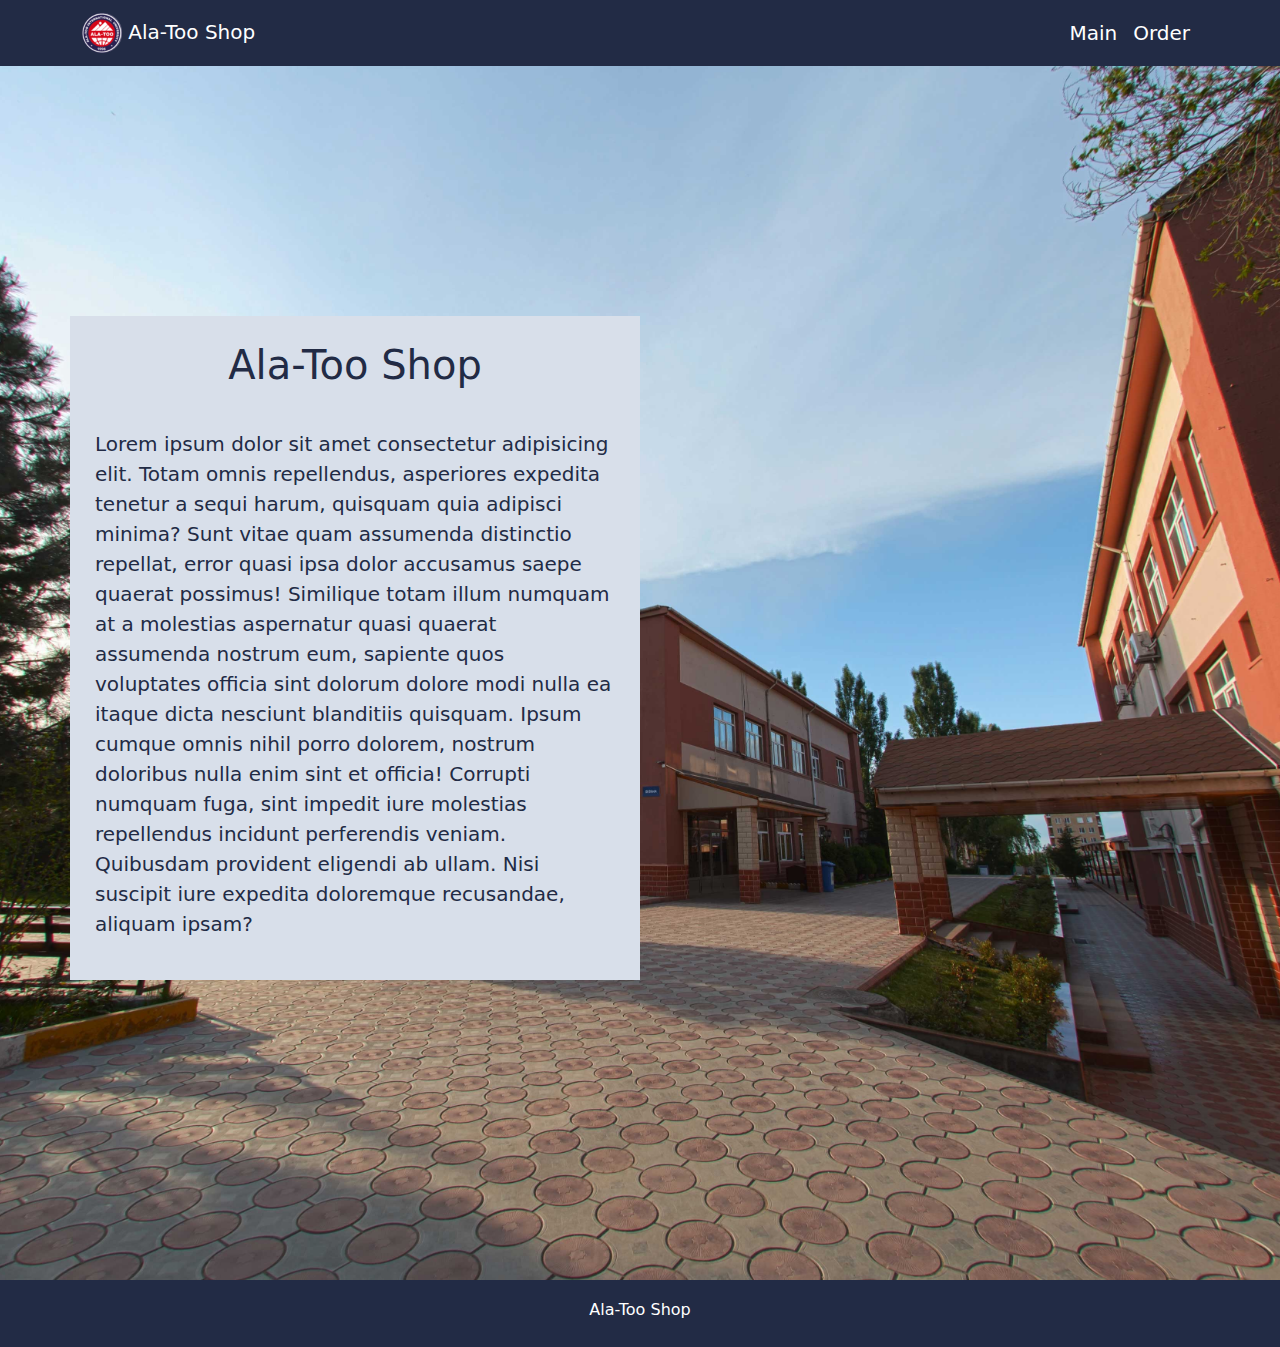
<file: target/classes/templates/index.html>
<!doctype html>
<html xmlns="http://www.w3.org/1999/xhtml"
      xmlns:th="http://thymeleaf.org">
<head>
    <meta charset="UTF-8">
    <meta name="viewport"
          content="width=device-width, user-scalable=no, initial-scale=1.0, maximum-scale=1.0, minimum-scale=1.0">
    <meta http-equiv="X-UA-Compatible" content="ie=edge">
    <link rel="stylesheet" type="text/css" media="all" href="../static/css/bootstrap.min.css"
          th:href="@{/css/bootstrap.min.css}">
    <link rel="stylesheet" type="text/css" media="all" href="../static/css/style.css" th:href="@{/css/style.css}">
    <title>QuRegWeb</title>
</head>
<body>
<nav class="navbar fixed-static-top navbar-expand-lg nav_style">
    <div class="container">
        <div class="navbar-brand" href="#">
            <img src="../static/img/Logo.png" th:src="@{/img/Logo.png}" width="40" height="40"
                 class="img-fluid d-inline-block align-text-center" alt="logo">
            Ala-Too Shop
        </div>
        <div class="collapse navbar-collapse" id="navbarNav">
            <ul class="navbar-nav ms-auto mb-2 mb-lg-0">
                <li class="nav-item">
                    <a class="nav-link" th:href="@{/}">Main</a>
                </li>
                <li class="nav-item">
                    <a class="nav-link" th:href="@{/order}">Order</a>
                </li>
            </ul>
        </div>
    </div>
</nav>
<header>
    <div class="container">
        <div class="row">
            <div class="col-xl-6 col-sm-12 align-self-center form-back">
                <div class="row g-3">
                    <h1 class="text-center">Ala-Too Shop</h1>
                    <div class="line"></div>
                    <p>Lorem ipsum dolor sit amet consectetur adipisicing elit. Totam omnis repellendus, asperiores
                        expedita tenetur a sequi harum, quisquam quia adipisci minima? Sunt vitae quam assumenda
                        distinctio repellat, error quasi ipsa dolor accusamus
                        saepe quaerat possimus! Similique totam illum numquam at a molestias aspernatur quasi quaerat
                        assumenda nostrum eum, sapiente quos voluptates officia sint dolorum dolore modi nulla ea itaque
                        dicta nesciunt blanditiis quisquam.
                        Ipsum cumque omnis nihil porro dolorem, nostrum doloribus nulla enim sint et officia! Corrupti
                        numquam fuga, sint impedit iure molestias repellendus incidunt perferendis veniam. Quibusdam
                        provident eligendi ab ullam. Nisi suscipit
                        iure expedita doloremque recusandae, aliquam ipsam?
                    </p>
                </div>
            </div>
        </div>
    </div>
</header>


<footer>
    <h6 class="text-center">Ala-Too Shop</h6>
</footer>
<script src="../static/js/bootstrap.min.js" th:src="@{/js/bootstrap.min.js}"></script>
<script src="../static/js/script.js" th:src="@{/js/script.js}"></script>

</body>
</html>
</file>
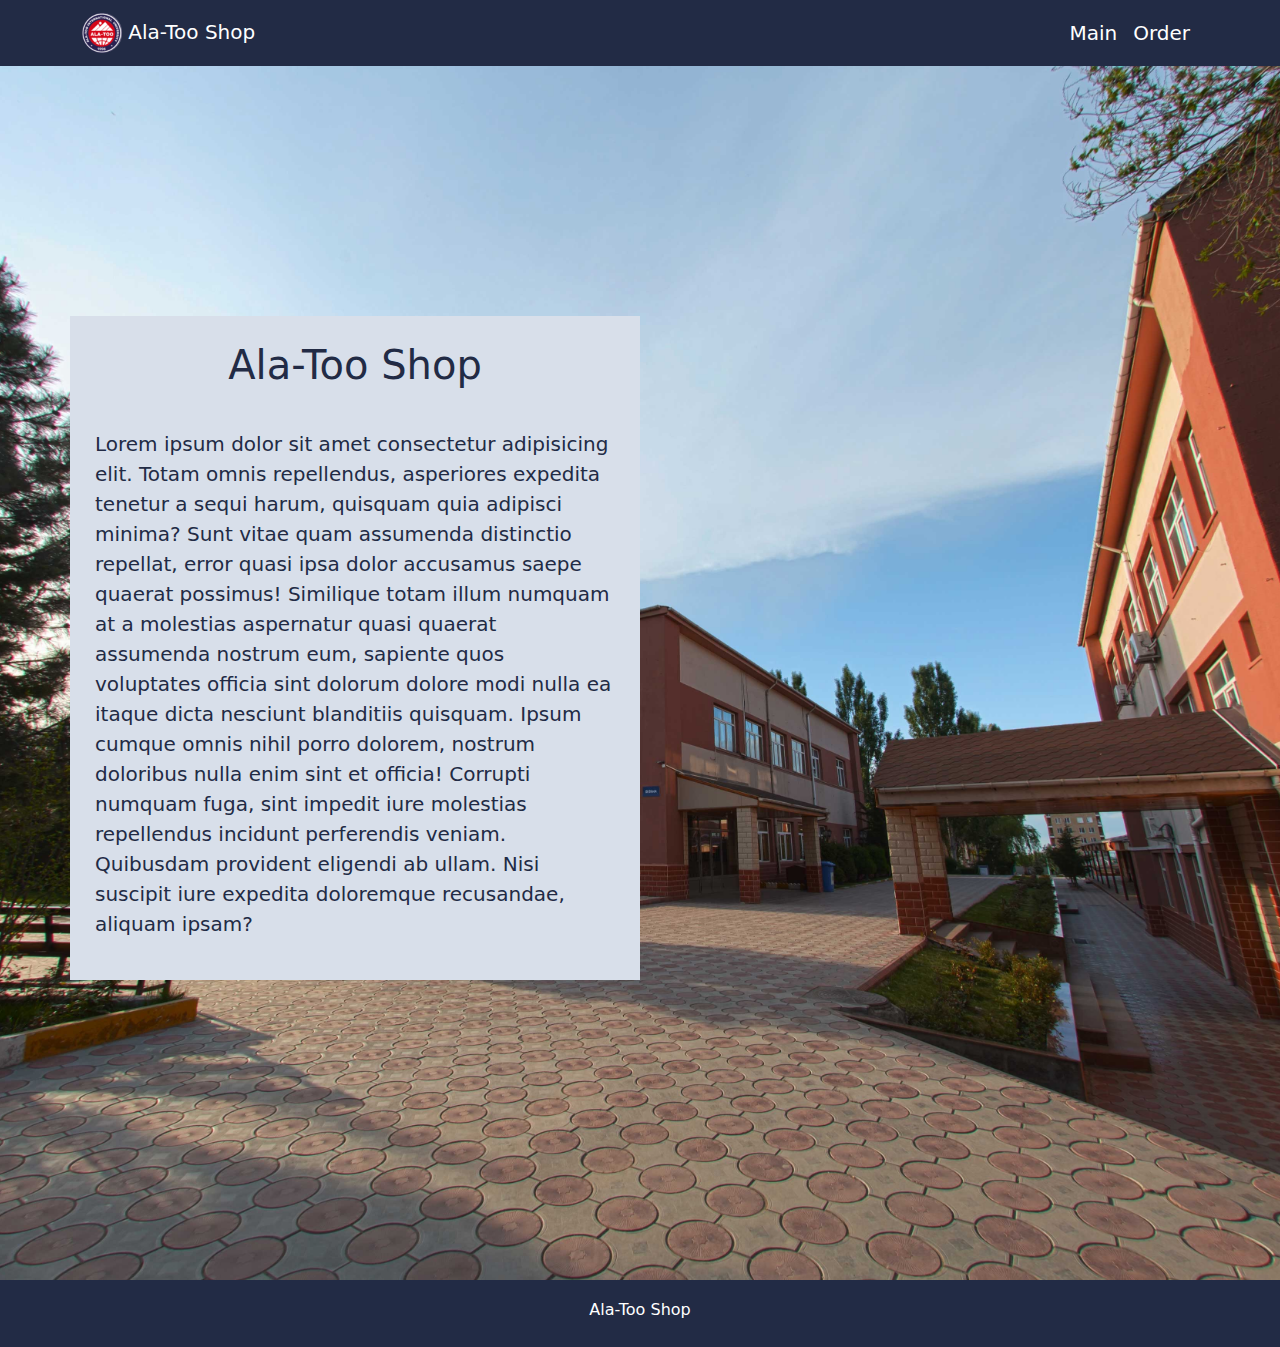
<file: src/main/resources/templates/index.html>
<!doctype html>
<html xmlns="http://www.w3.org/1999/xhtml"
      xmlns:th="http://thymeleaf.org">
<head>
    <meta charset="UTF-8">
    <meta name="viewport"
          content="width=device-width, user-scalable=no, initial-scale=1.0, maximum-scale=1.0, minimum-scale=1.0">
    <meta http-equiv="X-UA-Compatible" content="ie=edge">
    <link rel="stylesheet" type="text/css" media="all" href="../static/css/bootstrap.min.css"
          th:href="@{/css/bootstrap.min.css}">
    <link rel="stylesheet" type="text/css" media="all" href="../static/css/style.css" th:href="@{/css/style.css}">
    <title>A-Shop</title>
</head>
<body>
<nav class="navbar fixed-static-top navbar-expand-lg nav_style">
    <div class="container">
        <div class="navbar-brand" href="#">
            <img src="../static/img/Logo.png" th:src="@{/img/Logo.png}" width="40" height="40"
                 class="img-fluid d-inline-block align-text-center" alt="logo">
            Ala-Too Shop
        </div>
        <div class="collapse navbar-collapse" id="navbarNav">
            <ul class="navbar-nav ms-auto mb-2 mb-lg-0">
                <li class="nav-item">
                    <a class="nav-link" th:href="@{/}">Main</a>
                </li>
                <li class="nav-item">
                    <a class="nav-link" th:href="@{/order}">Order</a>
                </li>
            </ul>
        </div>
    </div>
</nav>
<header>
    <div class="container">
        <div class="row">
            <div class="col-xl-6 col-sm-12 align-self-center form-back">
                <div class="row g-3">
                    <h1 class="text-center">Ala-Too Shop</h1>
                    <div class="line"></div>
                    <p>Lorem ipsum dolor sit amet consectetur adipisicing elit. Totam omnis repellendus, asperiores
                        expedita tenetur a sequi harum, quisquam quia adipisci minima? Sunt vitae quam assumenda
                        distinctio repellat, error quasi ipsa dolor accusamus
                        saepe quaerat possimus! Similique totam illum numquam at a molestias aspernatur quasi quaerat
                        assumenda nostrum eum, sapiente quos voluptates officia sint dolorum dolore modi nulla ea itaque
                        dicta nesciunt blanditiis quisquam.
                        Ipsum cumque omnis nihil porro dolorem, nostrum doloribus nulla enim sint et officia! Corrupti
                        numquam fuga, sint impedit iure molestias repellendus incidunt perferendis veniam. Quibusdam
                        provident eligendi ab ullam. Nisi suscipit
                        iure expedita doloremque recusandae, aliquam ipsam?
                    </p>
                </div>
            </div>
        </div>
    </div>
</header>


<footer>
    <h6 class="text-center">Ala-Too Shop</h6>
</footer>
<script src="../static/js/bootstrap.min.js" th:src="@{/js/bootstrap.min.js}"></script>
<script src="../static/js/script.js" th:src="@{/js/script.js}"></script>

</body>
</html>
</file>
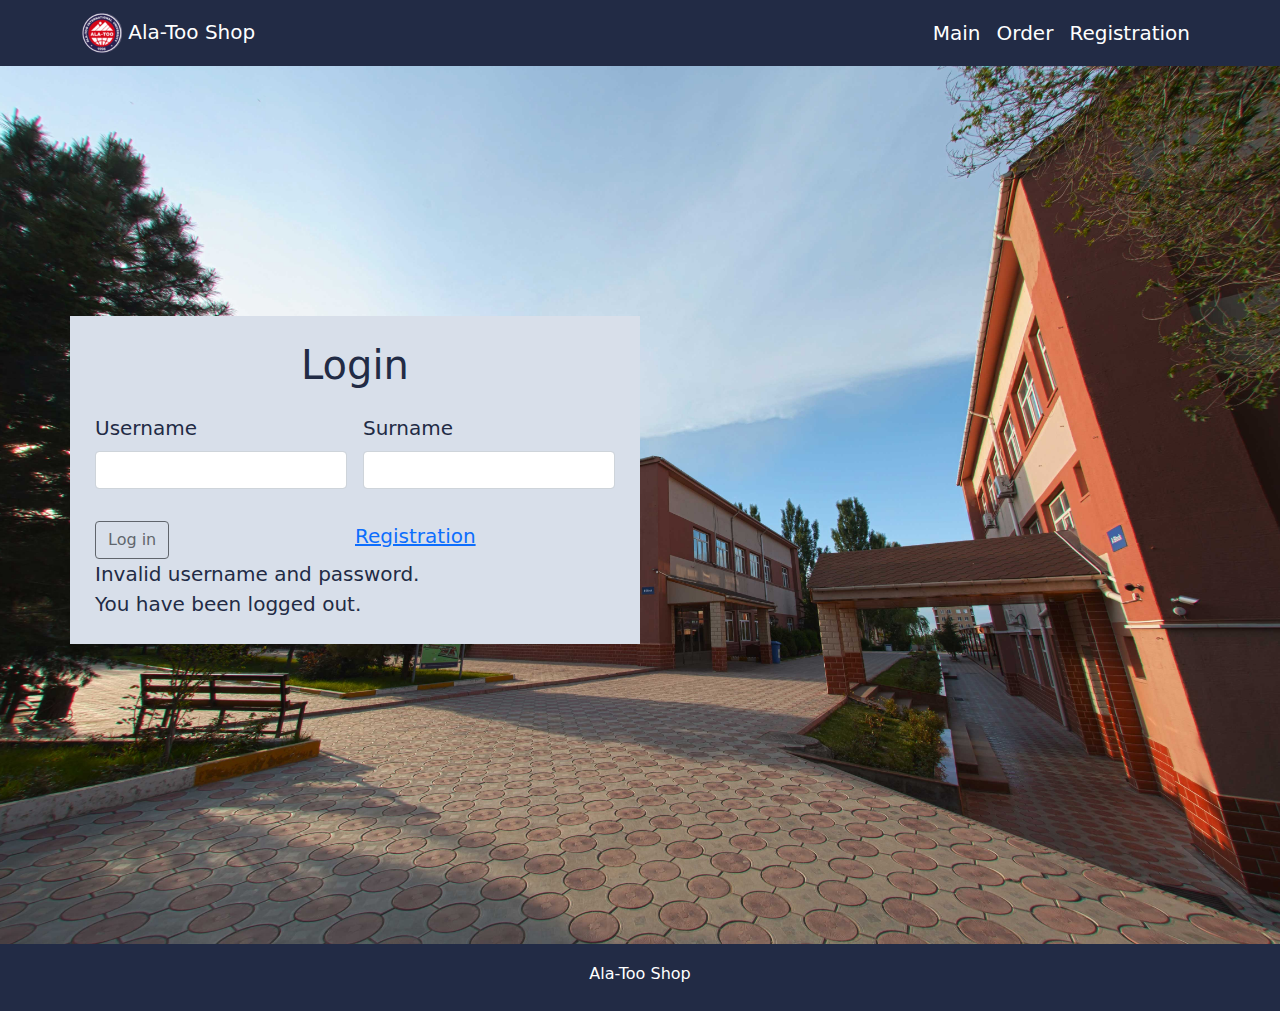
<file: target/classes/templates/login.html>
<!doctype html>
<html xmlns="http://www.w3.org/1999/xhtml"
      xmlns:th="http://thymeleaf.org">
<head>
  <meta charset="UTF-8">
  <meta name="viewport"
        content="width=device-width, user-scalable=no, initial-scale=1.0, maximum-scale=1.0, minimum-scale=1.0">
  <meta http-equiv="X-UA-Compatible" content="ie=edge">
  <link rel="stylesheet" type="text/css" media="all" href="../static/css/bootstrap.min.css"
        th:href="@{/css/bootstrap.min.css}">
  <link rel="stylesheet" type="text/css" media="all" href="../static/css/style.css" th:href="@{/css/style.css}">
  <title>QuRegWeb</title>
</head>
<body>
<nav class="navbar fixed-static-top navbar-expand-lg nav_style">
  <div class="container">
    <div class="navbar-brand" href="#">
      <img src="../static/img/Logo.png" th:src="@{/img/Logo.png}" width="40" height="40"
           class="img-fluid d-inline-block align-text-center" alt="logo">
      Ala-Too Shop
    </div>
    <div class="collapse navbar-collapse" id="navbarNav">
      <ul class="navbar-nav ms-auto mb-2 mb-lg-0">
        <li class="nav-item">
          <a class="nav-link" href="/">Main</a>
        </li>
        <li class="nav-item">
          <a class="nav-link" href="/order">Order</a>
        </li>
        <li class="nav-item">
          <a class="nav-link" href="/registration">Registration</a>
        </li>
      </ul>
    </div>
  </div>
</nav>
<header>
  <div class="container">
    <div class="row">
      <div class="col-xl-6 col-sm-12 align-self-center form-back">
        <form class="row g-3" th:action="@{/login}" method="post">
          <h1 class="text-center">Login</h1>
          <div class="col-md-6">
            <label for="inputUsername" class="form-label">Username</label>
            <input type="text" class="form-control" id="inputUsername" name="username" onkeyup="chkFields()">
          </div>
          <div class="col-md-6">
            <label for="inputUsername" class="form-label">Surname</label>
            <input type="text" class="form-control" id="inputPassword" name="password" onkeyup="chkFields()">
          </div>
          <div class="row justify-content-center row g-3">
            <div class="col-6">
              <button type="submit" class="btn btn-outline-dark" id="regBtn" name="regBtn" disabled>Log in</button>
            </div>
            <div class="col-6">
              <a href="/registration">Registration</a>
            </div>
          </div>
        </form>
        <div th:if="${param.error}">
          Invalid username and password.
        </div>
        <div th:if="${param.logout}">
          You have been logged out.
        </div>
      </div>
    </div>
  </div>
</header>


<footer>
  <h6 class="text-center">Ala-Too Shop</h6>
</footer>
<script src="../static/js/bootstrap.min.js" th:src="@{/js/bootstrap.min.js}"></script>
<script src="../static/js/script.js" th:src="@{/js/script.js}"></script>

</body>
</file>
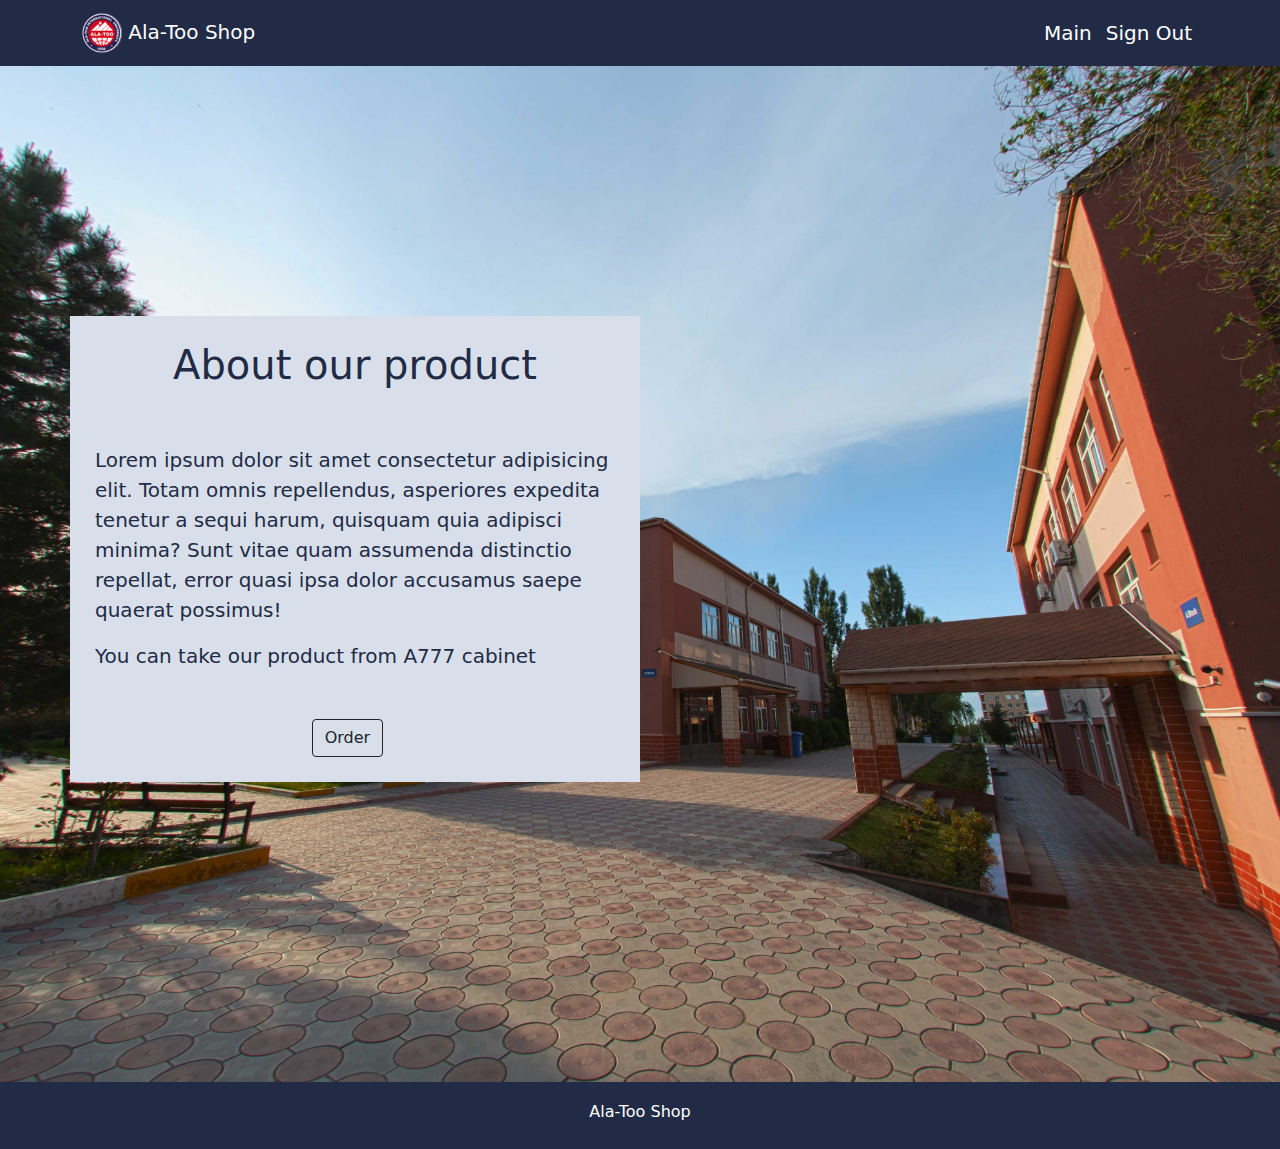
<file: target/classes/templates/order.html>
<!DOCTYPE html>

<html xmlns="http://www.w3.org/1999/xhtml"
      xmlns:th="http://thymeleaf.org">
<head>
    <meta charset="UTF-8">
    <meta name="viewport"
          content="width=device-width, user-scalable=no, initial-scale=1.0, maximum-scale=1.0, minimum-scale=1.0">
    <meta http-equiv="X-UA-Compatible" content="ie=edge">
    <link rel="stylesheet" type="text/css" media="all" href="../static/css/bootstrap.min.css"
          th:href="@{/css/bootstrap.min.css}">
    <link rel="stylesheet" type="text/css" media="all" href="../static/css/style.css" th:href="@{/css/style.css}">
    <title>QuRegWeb</title>
</head>
<body>
<nav class="navbar fixed-static-top navbar-expand-lg nav_style">
    <div class="container">
        <div class="navbar-brand" href="#">
            <img src="../static/img/Logo.png" th:src="@{/img/Logo.png}" width="40" height="40"
                 class="img-fluid d-inline-block align-text-center" alt="logo">
            Ala-Too Shop
        </div>
        <div class="collapse navbar-collapse" id="navbarNav">
            <ul class="navbar-nav ms-auto mb-2 mb-lg-0">
                <li class="nav-item">
                    <a class="nav-link" href="/">Main</a>
                </li>
                <li class="nav-item align-middle d-flex justify-content-center">
                    <form th:action="@{/logout}" method="post" class="align-middle d-flex justify-content-center">
                        <input type="submit" class="sign-out align-middle" value="Sign Out"/>
                    </form>
                </li>
            </ul>
        </div>
    </div>
</nav>
<header>
    <div class="container">
        <div class="row">
            <div class="col-xl-6 col-sm-12 align-self-center form-back">
                <form class="row g-3" th:method="POST" th:action="@{/order}" th:object="${orders}">
                    <h1 class="text-center">About our product</h1>
                    <div class="line"></div>
                    <div class="col-md-12">
                        <input th:value="'order_' + ${orderStatus}" type="hidden" class="form-control" id="orderStatus"
                               name="orderStatus">
                    </div>
                    <div class="col-md-12">
                        <p>Lorem ipsum dolor sit amet consectetur adipisicing elit. Totam omnis repellendus, asperiores
                            expedita tenetur a sequi harum, quisquam quia adipisci minima? Sunt vitae quam assumenda
                            distinctio repellat, error quasi ipsa dolor accusamus
                            saepe quaerat possimus!
                        </p>
                        <p>You can take our product from A777 cabinet</p>
                        <div class="line"></div>
                        <h4 th:text="${orderStatusMsg}"></h4>
                    </div>
                    <div class="row justify-content-center row g-3">
                        <div class="col-2">
                            <button type="submit" id="OrderBtn" name="OrderBtn" class="btn btn-outline-dark" data-bs-toggle="modal" data-bs-target="#exampleModal">Order
                            </button>
                        </div>
                    </div>
                </form>
            </div>
        </div>
    </div>
</header>


    <footer>
        <h6 class="text-center">Ala-Too Shop</h6>
    </footer>

    <div th:each="user : ${users}">
        <script th:inline="javascript">
            var userOrder = [[${user.username}]]
            null;
            console.log(userOrder)
        </script>
    </div>

    <script src="../static/js/bootstrap.min.js" th:src="@{/js/bootstrap.min.js}"></script>
    <script src="../static/js/script.js" th:src="@{/js/script.js}"></script>

</body>
</html>
</file>
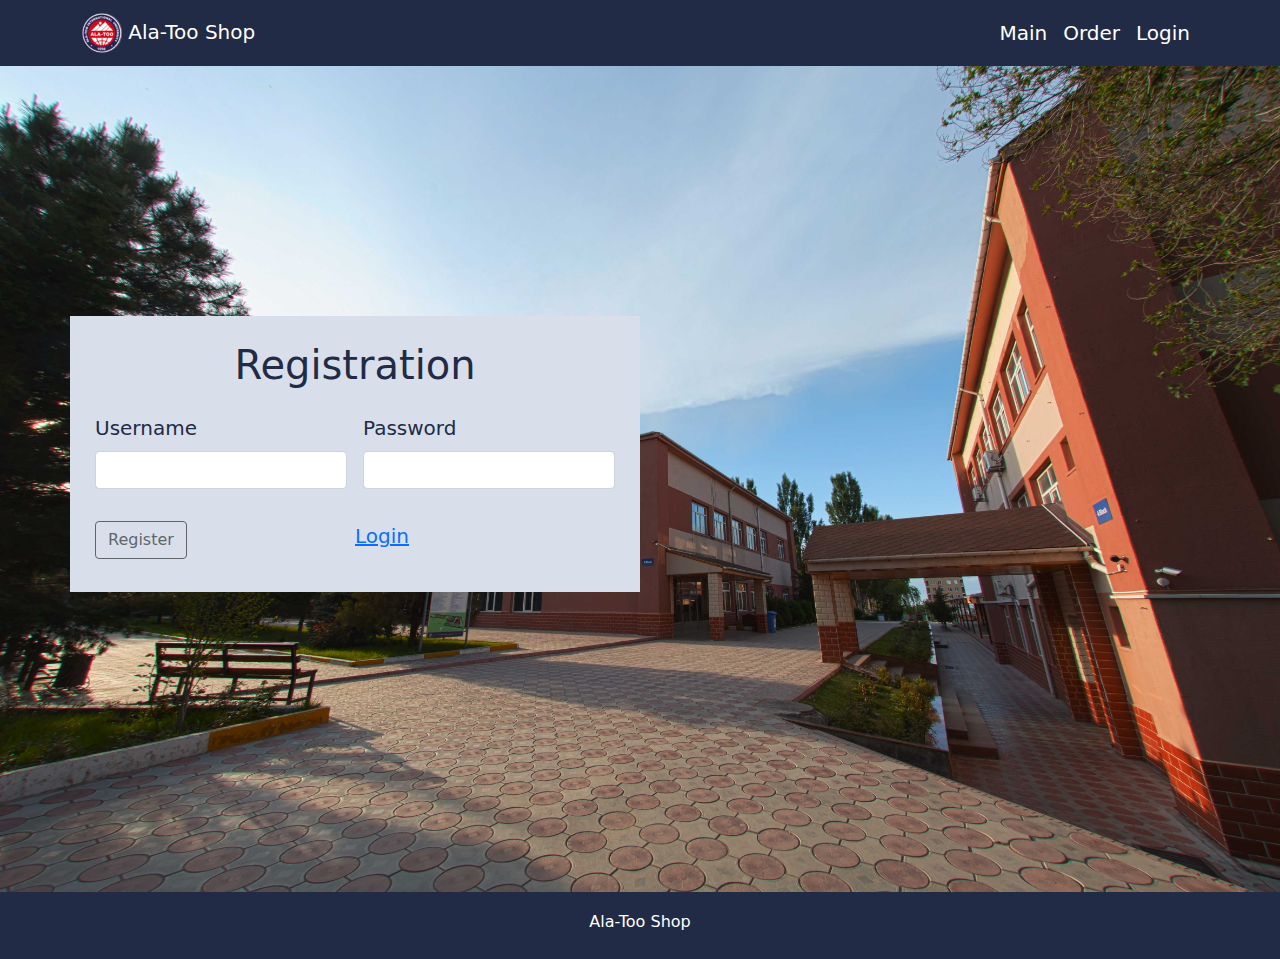
<file: target/classes/templates/registration.html>
<!doctype html>
<html xmlns:th="http://www.thymeleaf.org">
<head>
    <meta charset="UTF-8">
    <meta name="viewport"
          content="width=device-width, user-scalable=no, initial-scale=1.0, maximum-scale=1.0, minimum-scale=1.0">
    <meta http-equiv="X-UA-Compatible" content="ie=edge">
    <link rel="stylesheet" type="text/css" media="all" href="../static/css/bootstrap.min.css"
          th:href="@{/css/bootstrap.min.css}">
    <link rel="stylesheet" type="text/css" media="all" href="../static/css/style.css" th:href="@{/css/style.css}">
    <title>QuRegWeb</title>
</head>
<body>
<nav class="navbar fixed-static-top navbar-expand-lg nav_style">
    <div class="container">
        <div class="navbar-brand" href="#">
            <img src="../static/img/Logo.png" th:src="@{/img/Logo.png}" width="40" height="40"
                 class="img-fluid d-inline-block align-text-center" alt="logo">
            Ala-Too Shop
        </div>
        <div class="collapse navbar-collapse" id="navbarNav">
            <ul class="navbar-nav ms-auto mb-2 mb-lg-0">
                <li class="nav-item">
                    <a class="nav-link" href="/">Main</a>
                </li>
                <li class="nav-item">
                    <a class="nav-link" href="/order">Order</a>
                </li>
                <li class="nav-item">
                    <a class="nav-link" href="/login">Login</a>
                </li>
            </ul>
        </div>
    </div>
</nav>
<header>
    <div class="container">
        <div class="row">
            <div class="col-xl-6 col-sm-12 align-self-center form-back">
                <form class="row g-3" th:action="@{/registration}" method="post">
                    <h1 class="text-center">Registration</h1>
                    <div class="col-md-6">
                        <label for="inputUsername" class="form-label">Username</label>
                        <input type="text" class="form-control" id="inputUsername" name="username" onkeyup="chkFields()">
                    </div>
                    <div class="col-md-6">
                        <label for="inputPassword" class="form-label">Password</label>
                        <input type="text" class="form-control" id="inputPassword" name="password" onkeyup="chkFields()">
                    </div>
                    <div class="row justify-content-center row g-3">
                        <div class="col-6">
                            <button type="submit" class="btn btn-outline-dark" id="regBtn" name="regBtn" disabled>Register</button>
                        </div>
                        <div class="col-6">
                            <a href="/login">Login</a>
                        </div>
                    </div>
                </form>
                <div class="line"></div>
                <h4 th:text="${message}"></h4>
            </div>
        </div>
    </div>
</header>


<footer>
    <h6 class="text-center">Ala-Too Shop</h6>
</footer>
<script src="../static/js/bootstrap.min.js" th:src="@{/js/bootstrap.min.js}"></script>
<script src="../static/js/script.js" th:src="@{/js/script.js}"></script>

</body>
</file>
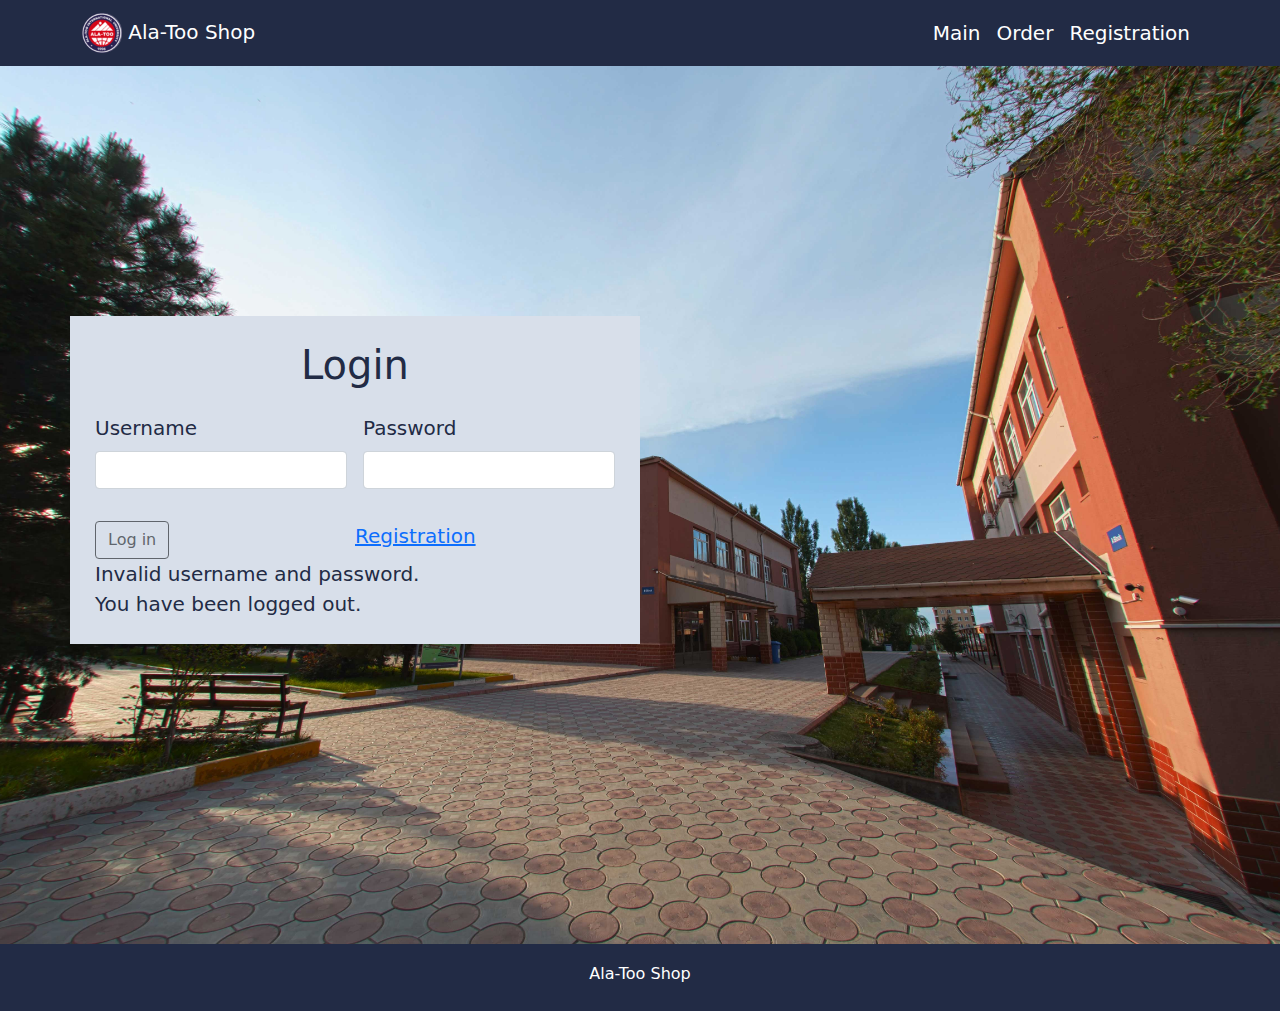
<file: src/main/resources/templates/login.html>
<!doctype html>
<html xmlns="http://www.w3.org/1999/xhtml"
      xmlns:th="http://thymeleaf.org">
<head>
  <meta charset="UTF-8">
  <meta name="viewport"
        content="width=device-width, user-scalable=no, initial-scale=1.0, maximum-scale=1.0, minimum-scale=1.0">
  <meta http-equiv="X-UA-Compatible" content="ie=edge">
  <link rel="stylesheet" type="text/css" media="all" href="../static/css/bootstrap.min.css"
        th:href="@{/css/bootstrap.min.css}">
  <link rel="stylesheet" type="text/css" media="all" href="../static/css/style.css" th:href="@{/css/style.css}">
  <title>A-Shop</title>
</head>
<body>
<nav class="navbar fixed-static-top navbar-expand-lg nav_style">
  <div class="container">
    <div class="navbar-brand" href="#">
      <img src="../static/img/Logo.png" th:src="@{/img/Logo.png}" width="40" height="40"
           class="img-fluid d-inline-block align-text-center" alt="logo">
      Ala-Too Shop
    </div>
    <div class="collapse navbar-collapse" id="navbarNav">
      <ul class="navbar-nav ms-auto mb-2 mb-lg-0">
        <li class="nav-item">
          <a class="nav-link" href="/">Main</a>
        </li>
        <li class="nav-item">
          <a class="nav-link" href="/order">Order</a>
        </li>
        <li class="nav-item">
          <a class="nav-link" href="/registration">Registration</a>
        </li>
      </ul>
    </div>
  </div>
</nav>
<header>
  <div class="container">
    <div class="row">
      <div class="col-xl-6 col-sm-12 align-self-center form-back">
        <form class="row g-3" th:action="@{/login}" method="post">
          <h1 class="text-center">Login</h1>
          <div class="col-md-6">
            <label for="inputUsername" class="form-label">Username</label>
            <input type="text" class="form-control" id="inputUsername" name="username" onkeyup="chkFields()">
          </div>
          <div class="col-md-6">
            <label for="inputUsername" class="form-label">Password</label>
            <input type="text" class="form-control" id="inputPassword" name="password" onkeyup="chkFields()">
          </div>
          <div class="row justify-content-center row g-3">
            <div class="col-6">
              <button type="submit" class="btn btn-outline-dark" id="regBtn" name="regBtn" disabled>Log in</button>
            </div>
            <div class="col-6">
              <a href="/registration">Registration</a>
            </div>
          </div>
        </form>
        <div th:if="${param.error}">
          Invalid username and password.
        </div>
        <div th:if="${param.logout}">
          You have been logged out.
        </div>
      </div>
    </div>
  </div>
</header>


<footer>
  <h6 class="text-center">Ala-Too Shop</h6>
</footer>
<script src="../static/js/bootstrap.min.js" th:src="@{/js/bootstrap.min.js}"></script>
<script src="../static/js/script.js" th:src="@{/js/script.js}"></script>

</body>
</file>
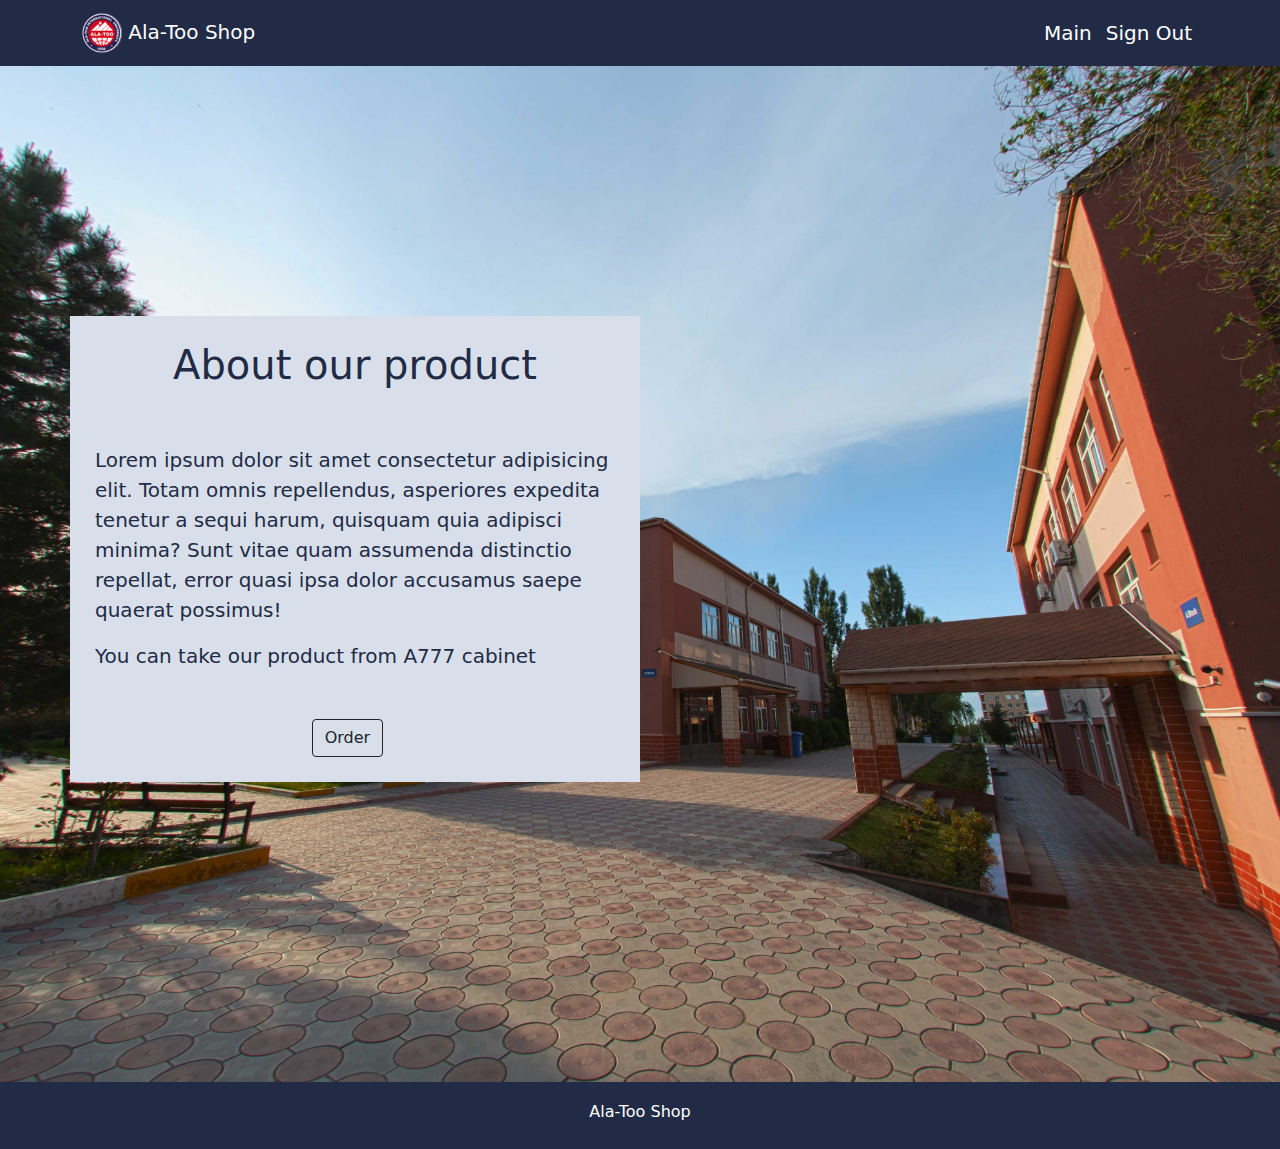
<file: src/main/resources/templates/order.html>
<!DOCTYPE html>

<html xmlns="http://www.w3.org/1999/xhtml"
      xmlns:th="http://thymeleaf.org">
<head>
    <meta charset="UTF-8">
    <meta name="viewport"
          content="width=device-width, user-scalable=no, initial-scale=1.0, maximum-scale=1.0, minimum-scale=1.0">
    <meta http-equiv="X-UA-Compatible" content="ie=edge">
    <link rel="stylesheet" type="text/css" media="all" href="../static/css/bootstrap.min.css"
          th:href="@{/css/bootstrap.min.css}">
    <link rel="stylesheet" type="text/css" media="all" href="../static/css/style.css" th:href="@{/css/style.css}">
    <title>A-Shop</title>
</head>
<body>
<nav class="navbar fixed-static-top navbar-expand-lg nav_style">
    <div class="container">
        <div class="navbar-brand" href="#">
            <img src="../static/img/Logo.png" th:src="@{/img/Logo.png}" width="40" height="40"
                 class="img-fluid d-inline-block align-text-center" alt="logo">
            Ala-Too Shop
        </div>
        <div class="collapse navbar-collapse" id="navbarNav">
            <ul class="navbar-nav ms-auto mb-2 mb-lg-0">
                <li class="nav-item">
                    <a class="nav-link" href="/">Main</a>
                </li>
                <li class="nav-item align-middle d-flex justify-content-center">
                    <form th:action="@{/logout}" method="post" class="align-middle d-flex justify-content-center">
                        <input type="submit" class="sign-out align-middle" value="Sign Out"/>
                    </form>
                </li>
            </ul>
        </div>
    </div>
</nav>
<header>
    <div class="container">
        <div class="row">
            <div class="col-xl-6 col-sm-12 align-self-center form-back">
                <form class="row g-3" th:method="POST" th:action="@{/order}" th:object="${orders}">
                    <h1 class="text-center">About our product</h1>
                    <div class="line"></div>
                    <div class="col-md-12">
                        <input th:value="'order_' + ${orderStatus}" type="hidden" class="form-control" id="orderStatus"
                               name="orderStatus">
                    </div>
                    <div class="col-md-12">
                        <p>Lorem ipsum dolor sit amet consectetur adipisicing elit. Totam omnis repellendus, asperiores
                            expedita tenetur a sequi harum, quisquam quia adipisci minima? Sunt vitae quam assumenda
                            distinctio repellat, error quasi ipsa dolor accusamus
                            saepe quaerat possimus!
                        </p>
                        <p>You can take our product from A777 cabinet</p>
                        <div class="line"></div>
                        <h4 th:text="${orderStatusMsg}"></h4>
                    </div>
                    <div class="row justify-content-center row g-3">
                        <div class="col-2">
                            <button type="submit" id="OrderBtn" name="OrderBtn" class="btn btn-outline-dark" data-bs-toggle="modal" data-bs-target="#exampleModal">Order
                            </button>
                        </div>
                    </div>
                </form>
            </div>
        </div>
    </div>
</header>


    <footer>
        <h6 class="text-center">Ala-Too Shop</h6>
    </footer>

    <script src="../static/js/bootstrap.min.js" th:src="@{/js/bootstrap.min.js}"></script>
    <script src="../static/js/script.js" th:src="@{/js/script.js}"></script>

</body>
</html>
</file>
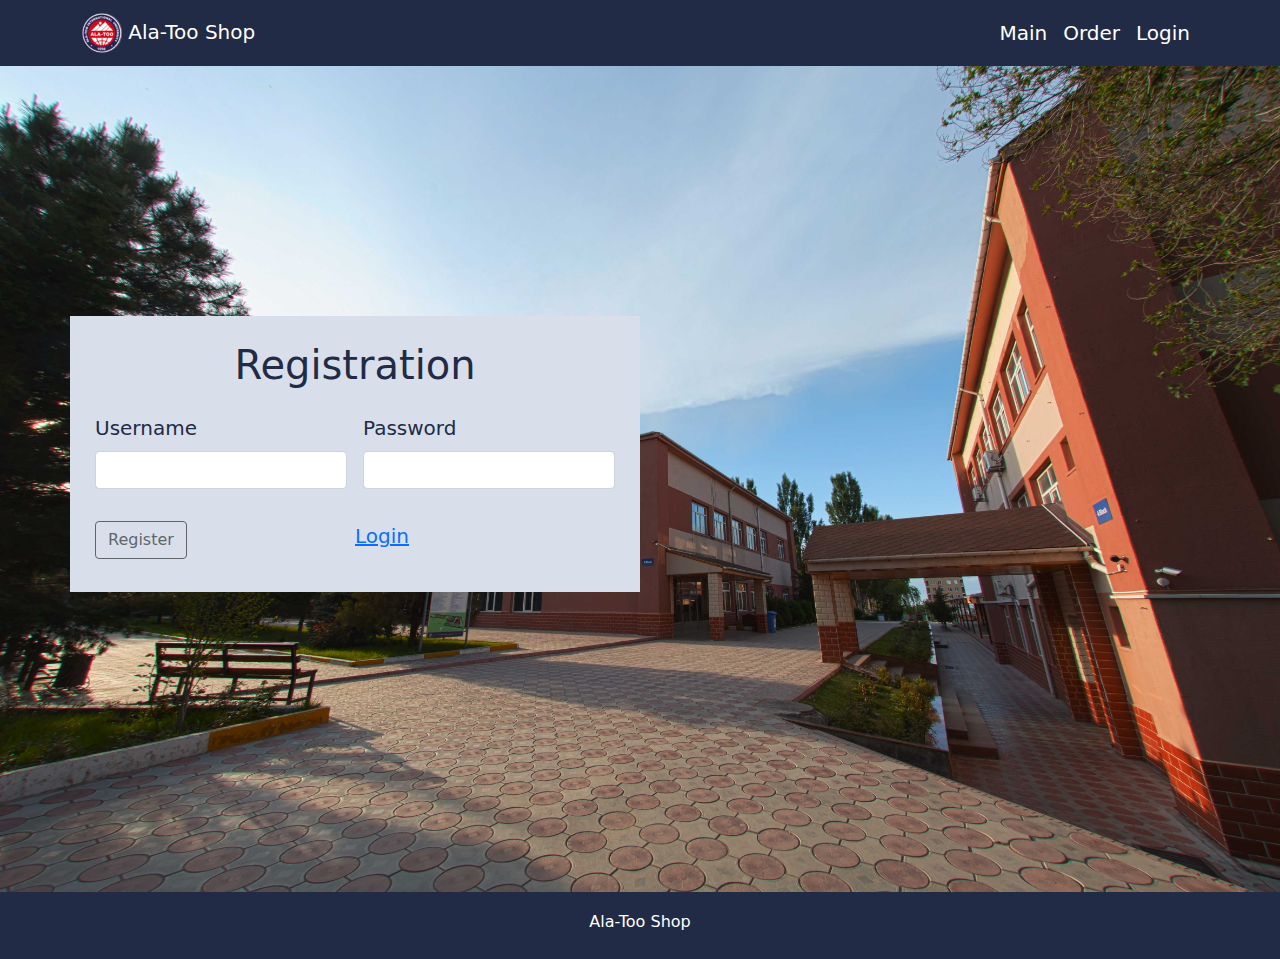
<file: src/main/resources/templates/registration.html>
<!doctype html>
<html xmlns:th="http://www.thymeleaf.org">
<head>
    <meta charset="UTF-8">
    <meta name="viewport"
          content="width=device-width, user-scalable=no, initial-scale=1.0, maximum-scale=1.0, minimum-scale=1.0">
    <meta http-equiv="X-UA-Compatible" content="ie=edge">
    <link rel="stylesheet" type="text/css" media="all" href="../static/css/bootstrap.min.css"
          th:href="@{/css/bootstrap.min.css}">
    <link rel="stylesheet" type="text/css" media="all" href="../static/css/style.css" th:href="@{/css/style.css}">
    <title>A-Shop</title>
</head>
<body>
<nav class="navbar fixed-static-top navbar-expand-lg nav_style">
    <div class="container">
        <div class="navbar-brand" href="#">
            <img src="../static/img/Logo.png" th:src="@{/img/Logo.png}" width="40" height="40"
                 class="img-fluid d-inline-block align-text-center" alt="logo">
            Ala-Too Shop
        </div>
        <div class="collapse navbar-collapse" id="navbarNav">
            <ul class="navbar-nav ms-auto mb-2 mb-lg-0">
                <li class="nav-item">
                    <a class="nav-link" href="/">Main</a>
                </li>
                <li class="nav-item">
                    <a class="nav-link" href="/order">Order</a>
                </li>
                <li class="nav-item">
                    <a class="nav-link" href="/login">Login</a>
                </li>
            </ul>
        </div>
    </div>
</nav>
<header>
    <div class="container">
        <div class="row">
            <div class="col-xl-6 col-sm-12 align-self-center form-back">
                <form class="row g-3" th:action="@{/registration}" method="post">
                    <h1 class="text-center">Registration</h1>
                    <div class="col-md-6">
                        <label for="inputUsername" class="form-label">Username</label>
                        <input type="text" class="form-control" id="inputUsername" name="username" onkeyup="chkFields()">
                    </div>
                    <div class="col-md-6">
                        <label for="inputPassword" class="form-label">Password</label>
                        <input type="text" class="form-control" id="inputPassword" name="password" onkeyup="chkFields()">
                    </div>
                    <div class="row justify-content-center row g-3">
                        <div class="col-6">
                            <button type="submit" class="btn btn-outline-dark" id="regBtn" name="regBtn" disabled>Register</button>
                        </div>
                        <div class="col-6">
                            <a href="/login">Login</a>
                        </div>
                    </div>
                </form>
                <div class="line"></div>
                <h4 th:text="${message}"></h4>
            </div>
        </div>
    </div>
</header>


<footer>
    <h6 class="text-center">Ala-Too Shop</h6>
</footer>
<script src="../static/js/bootstrap.min.js" th:src="@{/js/bootstrap.min.js}"></script>
<script src="../static/js/script.js" th:src="@{/js/script.js}"></script>

</body>
</file>
